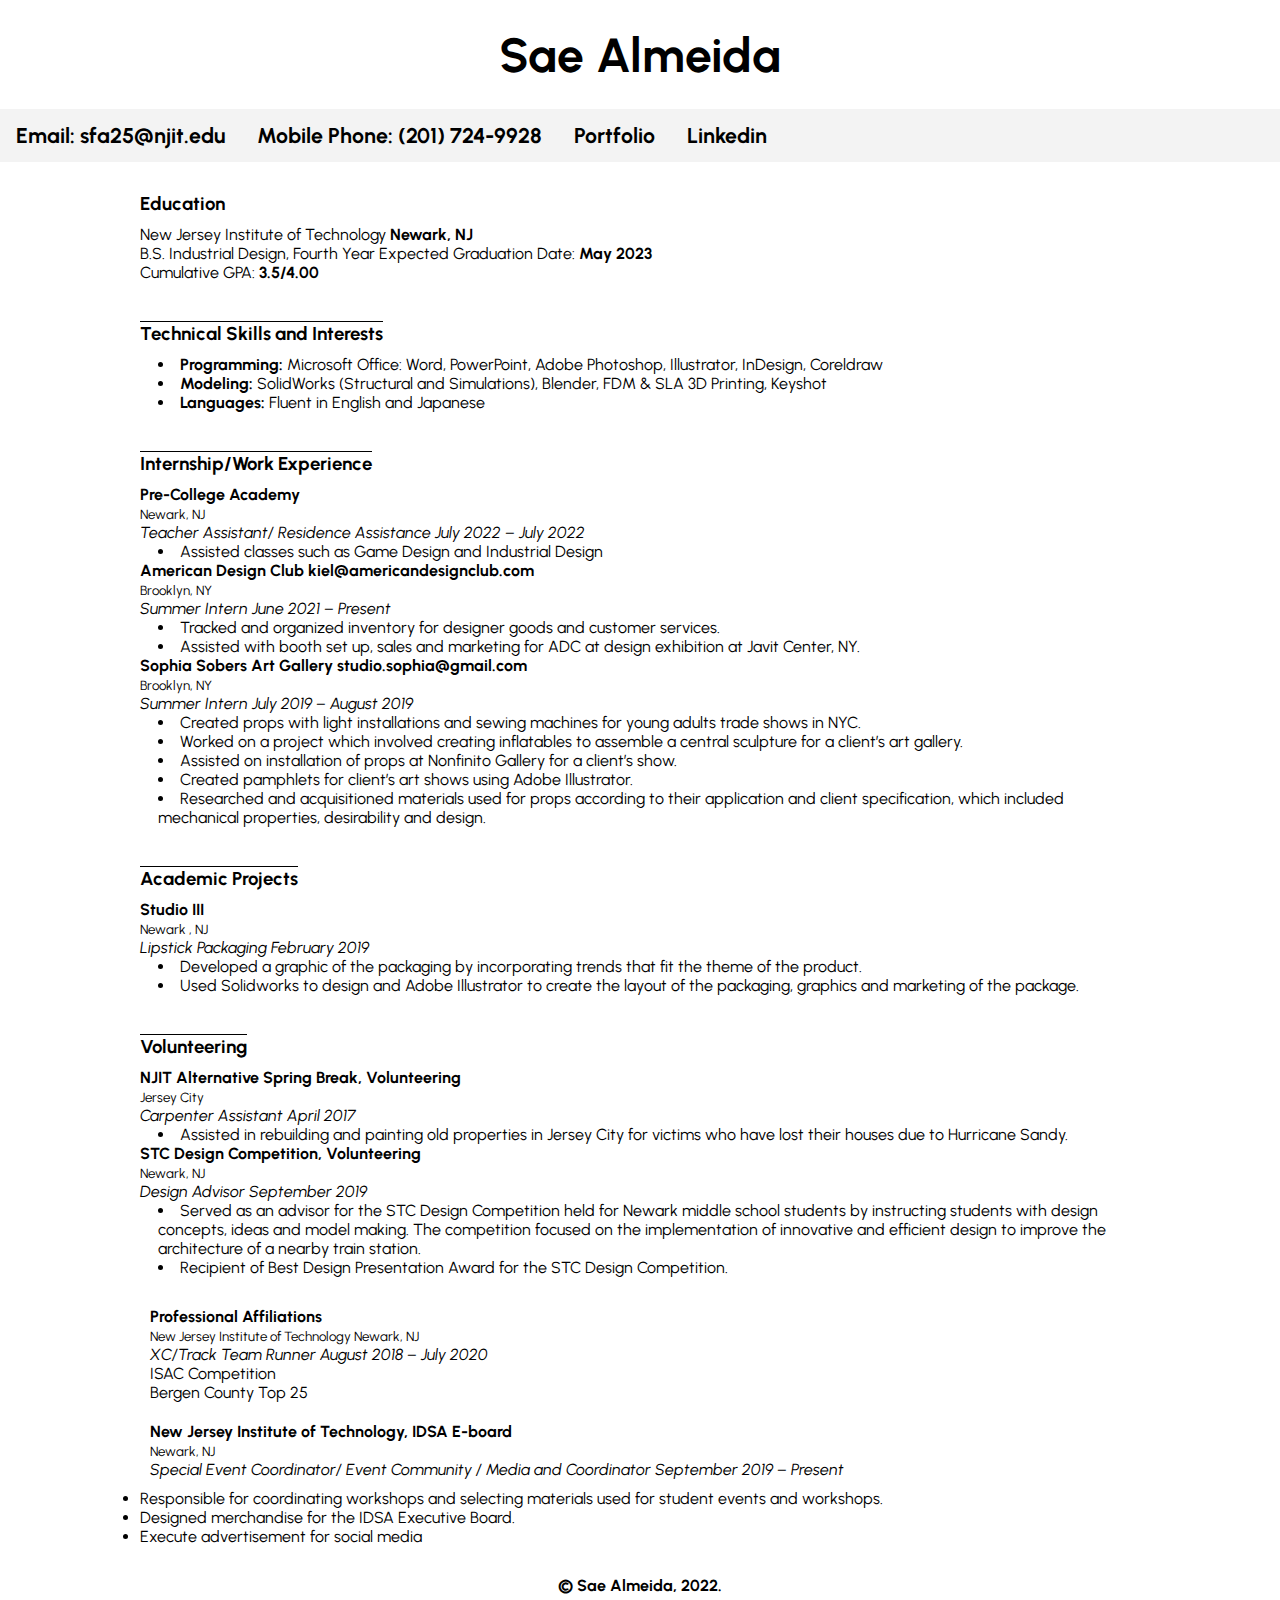
<file: resume/index.html>
<!DOCTYPE html>
<html lang="en">

<head>
    <meta charset="UTF-8">
    <meta name="viewport" content="width=device-width, initial-scale=1.0">

    <title>Resume</title>
    <link rel="icon" type="image/x-icon" href="/images/bunnyicon.jpg">
    <link rel="preconnect" href="https://fonts.googleapis.com">
    <link rel="preconnect" href="https://fonts.gstatic.com" crossorigin>
    <link href="https://fonts.googleapis.com/css2?family=Poppins:wght@900&family=Urbanist:wght@300&display=swap" rel="stylesheet">
    <link rel="stylesheet" href="main.css">

</head>

<body>
    <main>

        <header>Sae Almeida</header>
        <nav>
                <ul>
                    <li><a href="resume.html">Email: sfa25@njit.edu</a></li>
                    <li><a href="resume.html">Mobile Phone: (201) 724-9928</a></li>
                    <li><a href="https://saealmeidadesign.godaddysites.com/">Portfolio</a></li>
                    <li><a href="https://www.linkedin.com/in/sae-almeida-8a6151191/">Linkedin</a></li>

                </ul>
        </nav>
    </main>

    <section class="education">
        <h4>Education</h4>
        <p>
            New Jersey Institute of Technology <b>Newark, NJ</b>
            <br>
            B.S. Industrial Design, Fourth Year Expected Graduation Date: <b>May 2023</b>
            <br>
            Cumulative GPA: <b>3.5/4.00</b>
        </p>
    </section>

    <aside id="skills">
        <h4>Technical Skills and Interests</h4>
        <ul>
            <li><b>Programming:</b> Microsoft Office: Word, PowerPoint, Adobe Photoshop, Illustrator, InDesign, Coreldraw
            <li><b>Modeling:</b> SolidWorks (Structural and Simulations), Blender, FDM & SLA 3D Printing, Keyshot</li>
            <li><b>Languages:</b> Fluent in English and Japanese</li>
        </ul>
    </aside>


    <section class="internship">
        <h4>Internship/Work Experience</h4>
        <p id="Academy">
            <b>
                Pre-College Academy
            </b>
            <br>
            <span class="location">Newark, NJ</span>
            <br>
            <em>Teacher Assistant/ Residence Assistance July 2022 – July 2022</em>
        </p>
        <ul>
            <li>Assisted classes such as Game Design and Industrial Design</li>
        </ul>

        <p id="ADC">
            <b>
                American Design Club <span class="email">kiel@americandesignclub.com</span>
            </b>
            <br>
            <span class="location">Brooklyn, NY</span>
            <br>
            <em>Summer Intern June 2021 – Present</em>
        </p>
        <ul>
            <li>Tracked and organized inventory for designer goods and customer services.</li>
            <li>Assisted with booth set up, sales and marketing for ADC at design exhibition at Javit Center, NY.</li>
        </ul>


        <p id="sophia">
            <strong>Sophia Sobers Art Gallery <span class="email">studio.sophia@gmail.com</span></strong>
            <br>
            <span class="location">Brooklyn, NY</span>
            <br>
            <em>Summer Intern July 2019 – August 2019</em>
        </p>
        <ul>
            <li>Created props with light installations and sewing machines for young adults trade shows in NYC.</li>
            <li>Worked on a project which involved creating inflatables to assemble a central sculpture for a client’s art gallery.</li>
            <li> Assisted on installation of props at Nonfinito Gallery for a client’s show.</li>
            <li> Created pamphlets for client’s art shows using Adobe Illustrator.</li>
            <li>Researched and acquisitioned materials used for props according to their application and client specification, which included mechanical properties, desirability and design.</li>
        </ul>
    </section>

    <section class="acadmic">
        <h4>Academic Projects</h4>
        <p>
            <b>Studio III</b>
            <br>
            <span class="location">Newark , NJ</span>
            <br>
            <em>Lipstick Packaging February 2019</em>
        </p>
        <ul>
            <li>Developed a graphic of the packaging by incorporating trends that fit the theme of the product.</li>
            <li>Used Solidworks to design and Adobe Illustrator to create the layout of the packaging, graphics and marketing of the package.</li>
        </ul>
    </section>

    <section class="volenteering">
        <h4>Volunteering</h4>
        <p id="Springbreak">
            <b>NJIT Alternative Spring Break, Volunteering</b>
            <br>
            <span class="location">Jersey City</span>
            <br>
            <em>Carpenter Assistant April 2017</em>
        </p>
        <ul>
            <li>Assisted in rebuilding and painting old properties in Jersey City for victims who have lost their houses due to Hurricane Sandy.</li>
        </ul>

        <p id="STC">
            <b>STC Design Competition, Volunteering</b>
            <br>
            <span class="location">Newark, NJ</span>
            <br>
            <em>Design Advisor September 2019</em>
        </p>

        <ul>
            <li>Served as an advisor for the STC Design Competition held for Newark middle school students by instructing students with design concepts, ideas and model making. The competition focused on the implementation of innovative and efficient design to improve the architecture of a nearby train station.</li>
            <li>Recipient of Best Design Presentation Award for the STC Design Competition.</li>
        </ul>
    </section>

    <div id="professional">
        <div>
            <p>
                <b>
                    Professional Affiliations
                    <br>
                </b>
                <span class="location">New Jersey Institute of Technology Newark, NJ</span>
                <br>
                <em>XC/Track Team Runner August 2018 – July 2020</em>
                <br>
                ISAC Competition
                <br>
                Bergen County Top 25
            </p>
        </div>

        <div>
            <p>
                <b>New Jersey Institute of Technology, IDSA E-board</b>
                <br>
                <span class="location">Newark, NJ</span>
                <br>
                <em>Special Event Coordinator/ Event Community / Media and Coordinator September 2019 – Present</em>

            </p>
        </div>
        <ul>
            <li> Responsible for coordinating workshops and selecting materials used for student events and workshops.
            </li>
            <li> Designed merchandise for the IDSA Executive Board.
            </li>
            <li> Execute advertisement for social media
            </li>

        </ul>


        <footer>
            <p>
                <strong> &copy; Sae Almeida, 2022. </strong>
            </p>
        </footer>
    </div>
</body>

</html>
</file>
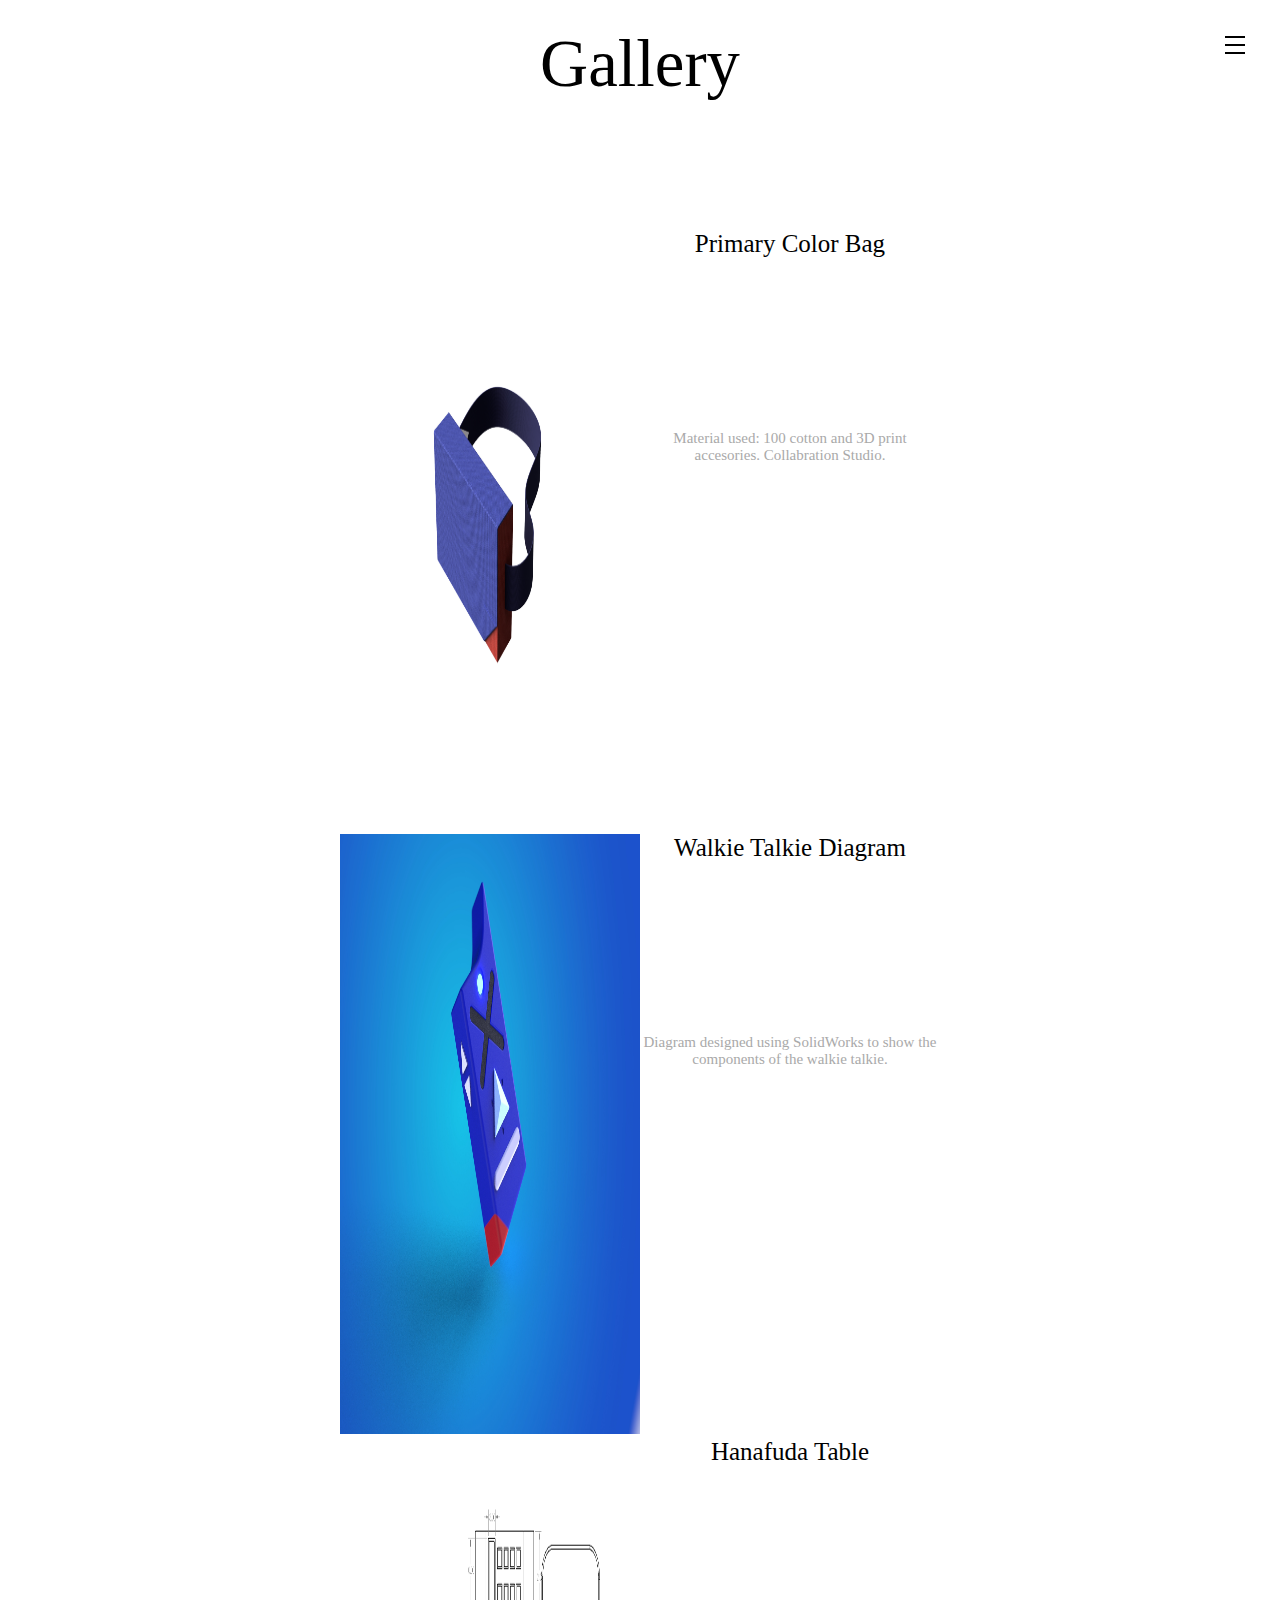
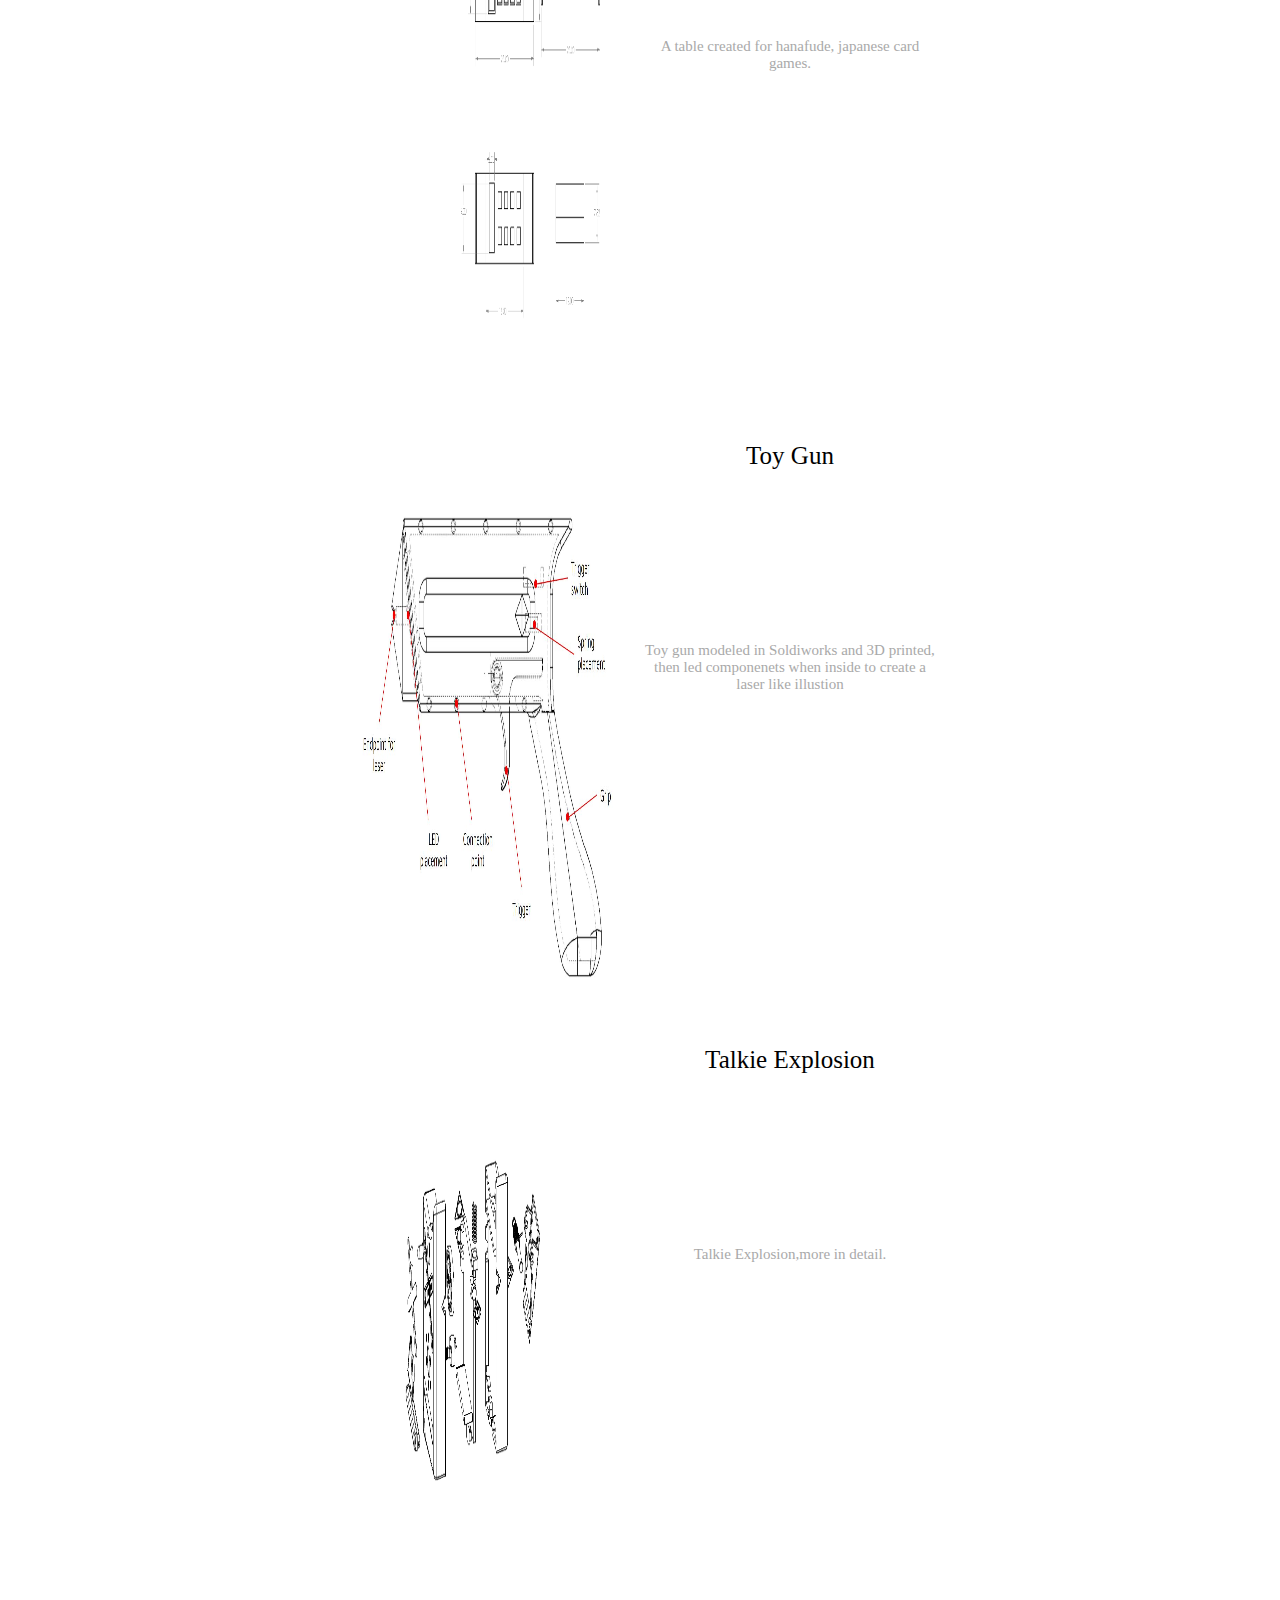
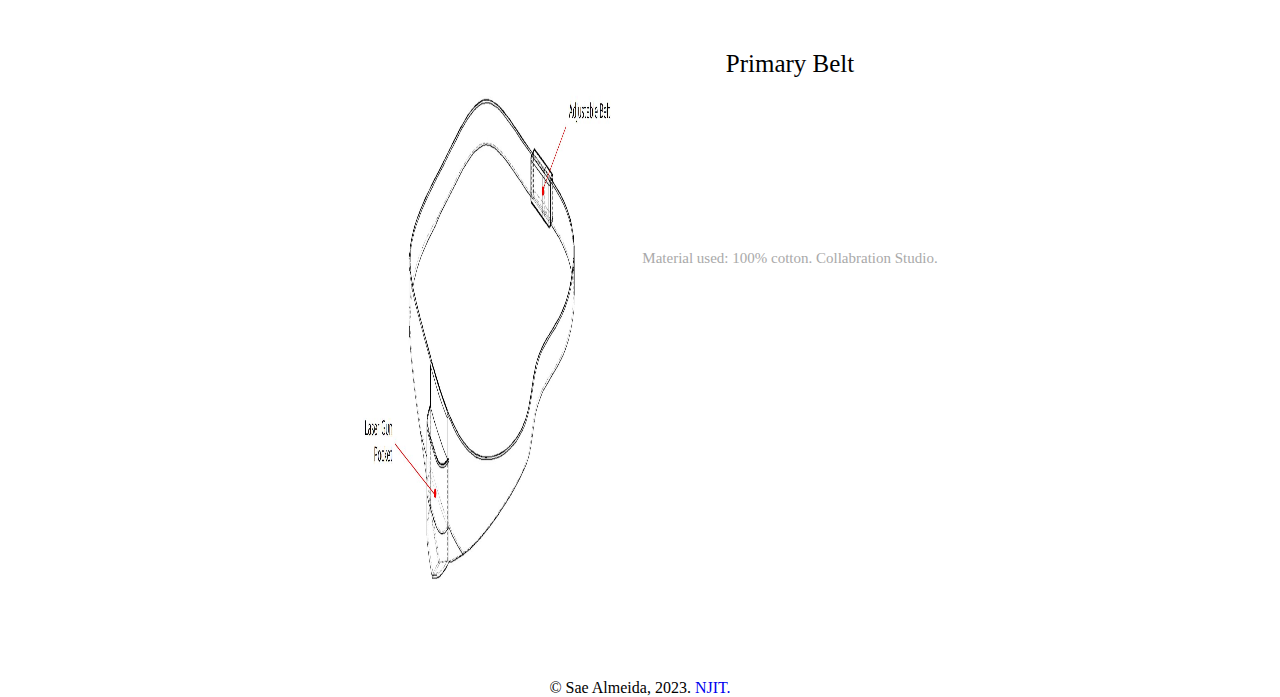
<file: gallery.html>
<!DOCTYPE html>
<html lang="en">

<head>
    <meta charset="UTF-8">
    <meta name="viewport" content="width=device-width, initial-scale=1.0">

    <title>Sae Almeida</title>
    <link rel="icon" type="image/x-icon" href="images/sphear.png">
    <link rel="preconnect" href="https://fonts.googleapis.com">
    <link rel="preconnect" href="https://fonts.gstatic.com" crossorigin>
    <link href="https://fonts.googleapis.com/css2?family=Poppins:wght@900&family=Urbanist:wght@300&display=swap" rel="stylesheet">
    <link rel="stylesheet" href="main7.css">
</head>

<body>
    <header>Gallery</header>

    <div class="flex-container">

        <div class="container">

            <div class="first"> <img src="images/bag.jpg" alt="bag">
            </div>

            <div class="detail">

                <div class="second">
                    Primary Color Bag
                </div>

                <div class="third">
                    Material used: 100 cotton and 3D print accesories. Collabration Studio.
                </div>
            </div>
        </div>
        <div class="container">
            <div class="first"> <img src="images/blue%20BG.jpg" alt="talkie">
            </div>
            <div class="detail">

                <div class="second">Walkie Talkie Diagram</div>
                <div class="third">Diagram designed using SolidWorks to show the components of the walkie talkie.</div>
            </div>
        </div>
        <div class="container">
            <div class="first"> <img src="images/fame%20table%20dec%20-%20Copy.PNG" alt="table">
            </div>
            <div class="detail">

                <div class="second">Hanafuda Table</div>
                <div class="third">A table created for hanafude, japanese card games.</div>
            </div>
        </div>
        <div class="container">
            <div class="first"> <img src="images/gun%20diagram%20-%20Copy.JPG" alt="toy">
            </div>

            <div class="detail">

                <div class="second">Toy Gun</div>
                <div class="third">Toy gun modeled in Soldiworks and 3D printed, then led componenets when inside to create a laser like illustion</div>
            </div>
        </div>

        <div class="container">
            <div class="first"> <img src="images/walkie%20talkie%20exploded%20view%202%20-%20Copy.JPG" alt="walkie">
            </div>

            <div class="detail">

                <div class="second">Talkie Explosion</div>
                <div class="third">Talkie Explosion,<span>more in detail.</span></div>
            </div>
        </div>

        <div class="container">
            <div class="first"><img src="images/belt%20diagram%20-%20Copy.JPG" alt="belt"></div>

            <div class="detail">

                <div class="second">Primary Belt</div>
                <div class="third">Material used: 100% cotton. Collabration Studio.</div>
            </div>
        </div>
    </div>
    <!-- navigation-->
    <div class="responsive">
        <input type="checkbox" id="active">
        <label for="active" class="menu-btn"><span></span></label>
        <label for="active" class="close"></label>
        <div class="wrapper">
            <ul>
                <li><a href="contant_gallery.html">Home</a></li>
                <li><a href="Aboutme/index.html">About Me</a></li>
                <li><a href="resume/index.html">Resume</a></li>
                <li><a href="content.html">Gallery</a></li>
            </ul>
        </div>
    </div>

    <footer>
        <p>
            &copy; Sae Almeida, 2023. <a href="https://www.njit.edu/apply-now">NJIT.</a>
        </p>
    </footer>
</body></html>
</file>
<file: resume/main.css>
* {
    margin: 0;
    padding: 0;
}

section {
    max-width: 1000px;
    margin: auto;
    background: white;
    padding: 10px;
}

aside {
    max-width: 1000px;
    margin: auto;
    background: white;
    padding: 10px;
}

div {
    max-width: 1000px;
    margin: auto;
    background: white;
    padding: 10px;
}

header {
    text-align: center;
    font-size: 36pt;
    font-weight: bold;
    font-family: 'Poppins', sans-serif;
    font-family: 'Urbanist', sans-serif;
    padding: 2% 0;

}

/*li styling*/

section li {
    padding: 0 18px;
    list-style-position: inside
}

aside li {
    padding: 0 18px;
    list-style-position: inside
}

/* navigation styling*/

nav ul {
    list-style-type: none;
    margin: 0;
    padding: 0;
    background-color: #f3f3f3;
    overflow: hidden;
}

nav li {
    float: left
}

nav li a {
    display: block;
    color: black;
    text-align: center;
    padding: 14px 16px;
    text-decoration: none;
}

nav li a:hover {
    background-color: #111;
}

nav li a:active {
    background-color: azure;
}

/*navigation end*/

body {
    font-family: 'Poppins', sans-serif;
    font-family: 'Urbanist', sans-serif;
}


nav ul li {
    font-size: 16pt;
    font-weight: bold;
}

h4 {
    font-size: 14pt;
    text-decoration-line: overline;
    padding-top: 2%;
    padding-bottom: 1%;
}

.education h4 {
    text-decoration-line: none;
}

.location {
    font-size: 10pt;
}

footer {
    text-align: center;
    position: sticky;
}

.email:hover {
    color: lightskyblue;
}

.email:focus {
    color: lightskyblue;
}

a:hover {
    color: lightskyblue;
}

footer p {
    position: static;
    padding-top: 3%;
}
</file>
<file: main7.css>
* {
    margin: 0;
    padding: 0;
}

body {
    background: white;
}

header {
    text-align: center;
    font-family: 'Libre Calon Text', serif;
    font-size: 50pt;
    padding: 2% 0 10%;
    color: black;
}

h3,
dd,
dt {
    font-family: 'Libre Caslon Text', serif;
    top: 5%;
}

div.flex-container {
    display: flex;
    flex-direction: column;
    align-items: center;
}

div.container {
    display: flex;
}

div.first img {
    height: 600px;
    width: 300px;
}

div.detail {
    display: inline-block;
}

div.second {
    width: 300px;
    height: 200px;
    text-align: center;
    font-size: 25px;
    color: black;

}

div.third {
    width: 300px;
    height: 400px;
    text-align: center;
    font-size: 15px;
    color: darkgray;
}


/* navigation*/
.wrapper {
    position: fixed;
    top: 0;
    /*left: -100%;*/
    right: -100%;
    height: 100%;
    width: 100%;
    background-color: lightpink;
    transition: all 0.6s ease-in-out;
}

#active:checked ~ .wrapper {
    /*left: 0;*/
    right: 0;
}

.menu-btn {
    position: absolute;
    z-index: 2;
    right: 20px;
    /*left: 20px; */
    top: 20px;
    height: 50px;
    width: 50px;
    text-align: center;
    line-height: 50px;
    border-radius: 50%;
    font-size: 20px;
    cursor: pointer;
    /*color: #fff;*/
    /*background: linear-gradient(90deg, #f92c78, #4114a1);*/
    /* background: linear-gradient(375deg, #1cc7d0, #2ede98); */
    /* background: linear-gradient(-45deg, #e3eefe 0%, #efddfb 100%); */
    transition: all 0.3s ease-in-out;
}

.menu-btn span,
.menu-btn:before,
.menu-btn:after {
    content: "";
    position: absolute;
    top: calc(50% - 1px);
    left: 30%;
    width: 40%;
    border-bottom: 2px solid black;
    transition: transform .6s cubic-bezier(0.215, 0.61, 0.355, 1);
}

.menu-btn:before {
    transform: translateY(-8px);
}

.menu-btn:after {
    transform: translateY(8px);
}


.close {
    z-index: 1;
    width: 100%;
    height: 100%;
    pointer-events: none;
    transition: background .6s;
}

/* closing animation */
#active:checked + .menu-btn span {
    transform: scaleX(0);
}

#active:checked + .menu-btn:before {
    transform: rotate(45deg);
    border-color: #fff;
}

#active:checked + .menu-btn:after {
    transform: rotate(-45deg);
    border-color: #fff;
}

.wrapper ul {
    position: absolute;
    top: 60%;
    left: 50%;
    height: 90%;
    transform: translate(-50%, -50%);
    list-style: none;
    text-align: center;
}

.wrapper ul li {
    height: 10%;
    margin: 15px 0;
}

.wrapper ul li a {
    text-decoration: none;
    font-size: 30px;
    font-weight: 500;
    padding: 5px 30px;
    color: #000;
    border-radius: 50px;
    position: absolute;
    line-height: 50px;
    margin: 5px 30px;
    opacity: 0;
    transition: all 0.3s ease;
    transition: transform .6s cubic-bezier(0.215, 0.61, 0.355, 1);
}

.wrapper ul li a:after {
    position: absolute;
    content: "";
    background: #fff;
    /*background: linear-gradient(#14ffe9, #ffeb3b, #ff00e0);*/
    /*background: linear-gradient(375deg, #1cc7d0, #2ede98);*/
    width: 100%;
    height: 100%;
    left: 0;
    top: 0;
    border-radius: 50px;
    transform: scaleY(0);
    z-index: -1;
    transition: transform 0.3s ease;
}

.wrapper ul li a:hover:after {
    transform: scaleY(1);
}


.wrapper ul li a:hover {
    color: #1a73e8;
}

input[type="checkbox"] {
    display: none;
}

.content {
    position: absolute;
    top: 50%;
    left: 50%;
    transform: translate(-50%, -50%);
    z-index: -1;
    text-align: center;
    width: 100%;
    color: #fff;
}

.content .title {
    font-size: 40px;
    font-weight: 700;
}

.content p {
    font-size: 35px;
    font-weight: 600;
}

#active:checked ~ .wrapper ul li a {
    opacity: 1;
}

.wrapper ul li a {
    transition: opacity 1.2s, transform 1.2s cubic-bezier(0.215, 0.61, 0.355, 1);
    transform: translateX(100px);
}

#active:checked ~ .wrapper ul li a {
    transform: none;
    transition-timing-function: ease, cubic-bezier(.1, 1.3, .3, 1);

    transition-delay: .6s;
    transform: translateX(-100px);
}

/* media quaries*/
@media screen and (min-width:390px)and(max-width:1098px) {

    .flex-container,
    .first,
    .second,
    .third,
    .detail {
        width: 100%;
        height: auto;
    }
}

footer {
    font-family: 'Libre Caslon Text', serif;
    color: black;
    padding-top: 2%;
    position: sticky;
    text-align: center;
}

footer p a {
    text-decoration: none;
}

footer p a:hover {
    color: pink;
}

footer a:visited {
    color: mediumpurple;
}
</file>
